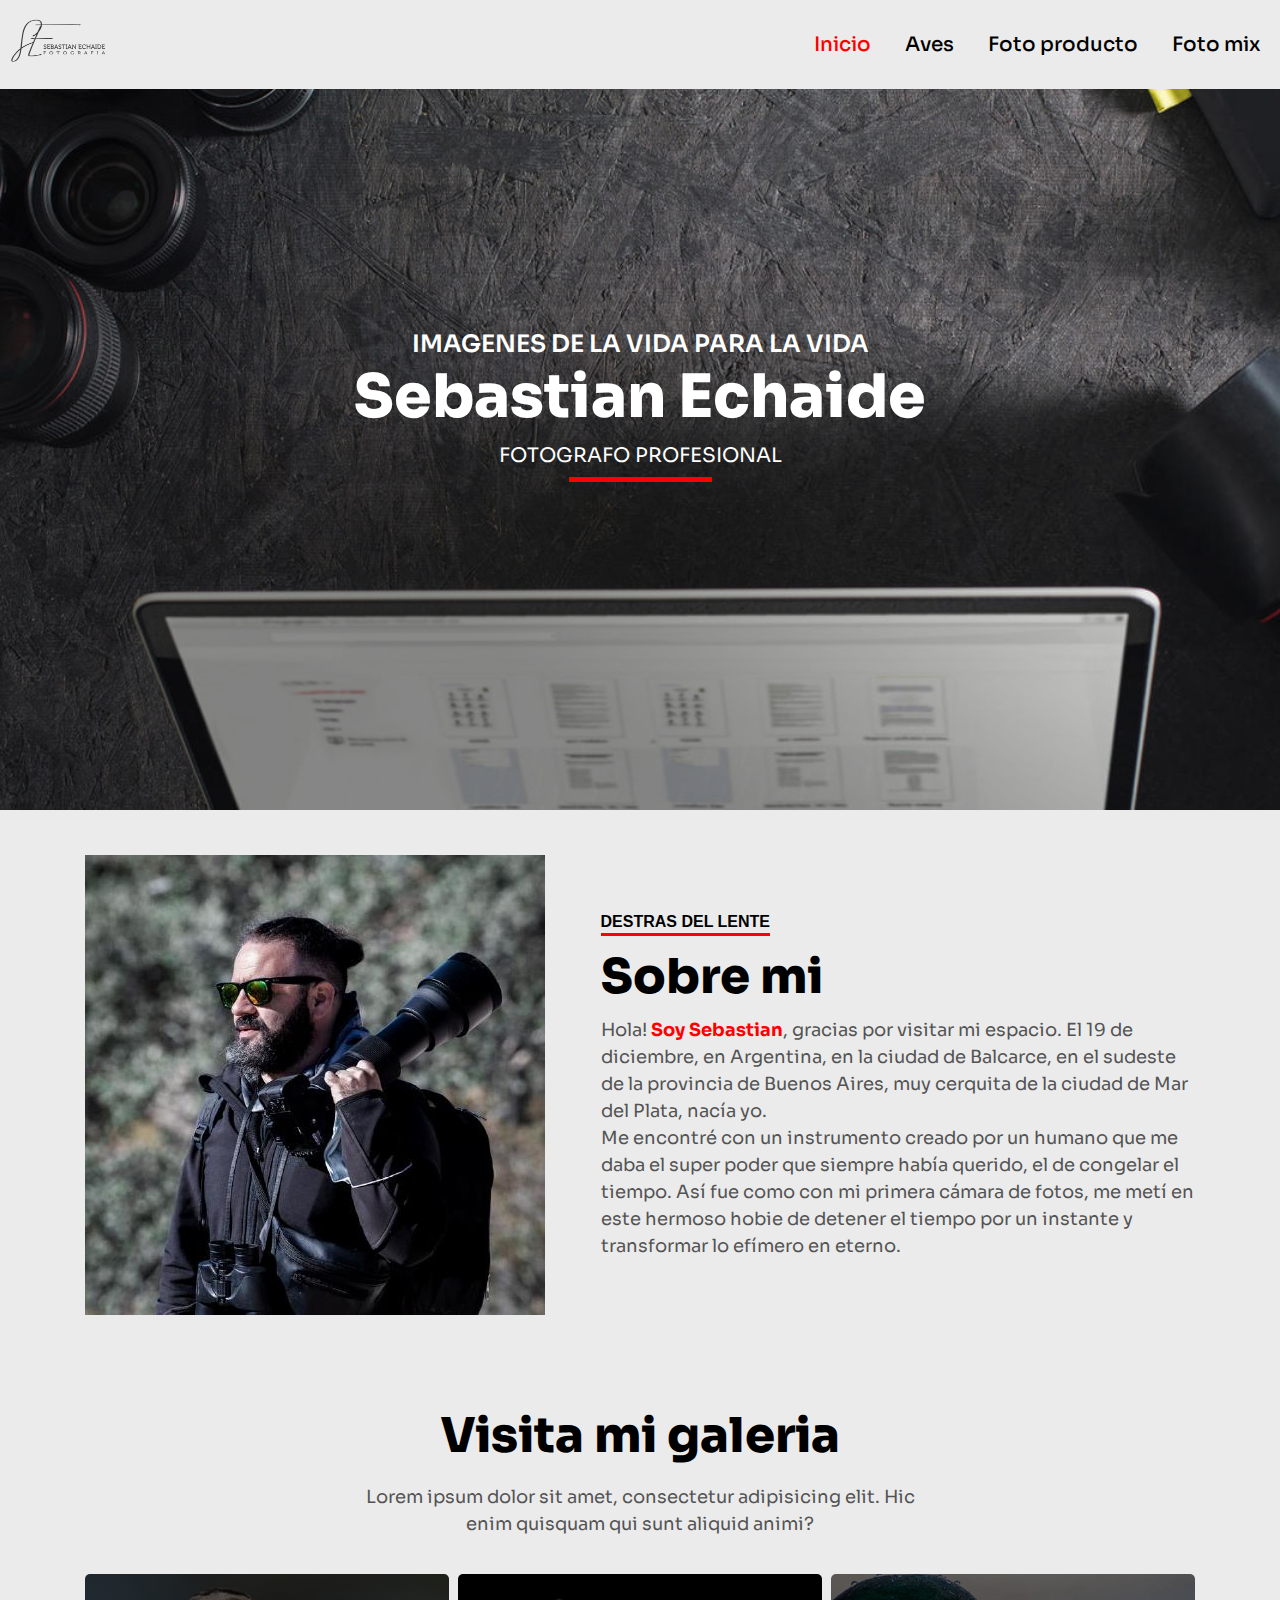
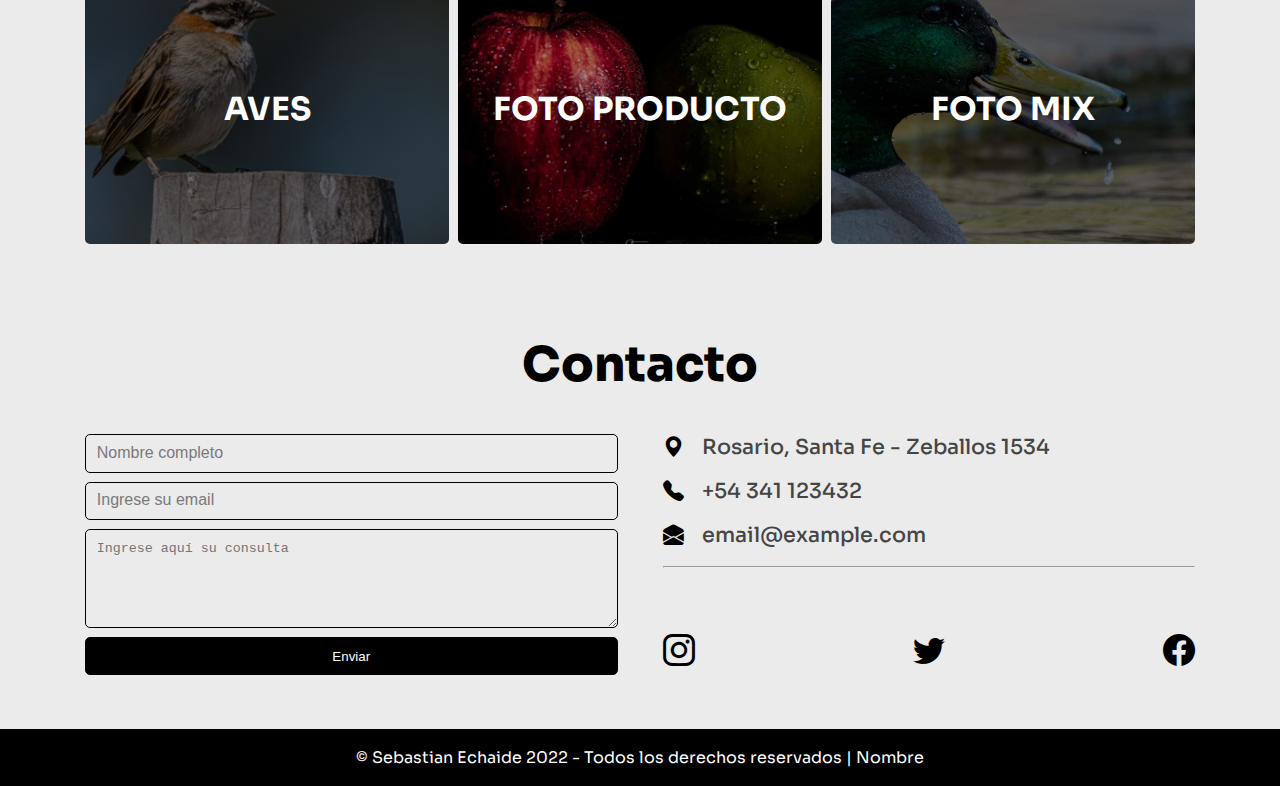
<file: TAREAS/Tarea 4/Proyecto Final/index.html>
<!DOCTYPE html>
<html lang="en">
<head>
    <meta charset="UTF-8">
    <meta http-equiv="X-UA-Compatible" content="IE=edge">
    <meta name="viewport" content="width=device-width, initial-scale=1.0">
    <title>Sebastian Echaide - Fotografia</title>

    <!-- Stilo de pagina -->
    <link rel="stylesheet" href="style.css">

    <!-- Icono de pagina -->
    <link rel="icon" type="image/x-icon" href="assets/img/logobeta.ico">

    <!--Paquete de iconos-->
    <link rel="stylesheet" href="https://cdn.jsdelivr.net/npm/bootstrap-icons@1.9.1/font/bootstrap-icons.css">

</head>
<body>
    
    <header>

    <!--Navbar-->
    <div class="nav">
        <input type="checkbox" id="nav-check">
        <div class="nav-header">
          <div class="nav-title">
            <img src="assets/img/logo.png" alt="Logo" width="100">
          </div>
        </div>
        <div class="nav-btn">
          <label for="nav-check">
            <span></span>
            <span></span>
            <span></span>
          </label>
        </div>
        
        <div class="nav-links">
          <a href="#" id="active">Inicio</a>
          <a href="aves.html">Aves</a>
          <a href="foto-producto.html" >Foto producto</a>
          <a href="foto-mix.html" >Foto mix</a>
        </div>
    </div>

    <!--Banner-->
    <div class="banner-container">

        <div class="text-container">

            <h5>imagenes de la vida para la vida</h5>

            <h1>Sebastian Echaide</h1>

            <h3>Fotografo profesional</h3>

            <div class="linea"></div>

        </div>

       

    </div>

    </header>
    
    <main>
      
      <!-- Sobre mi -->
      <section class="container-about-me container">

        <div class="about-me-img">
          <img src="assets/img/avatar.jpg" alt="">
        </div>

        <div class="about-me-text">

          <h4 id="title4">destras del lente</h4>

       
          <h2>Sobre mi</h2>

          <p>Hola! <span id="resaltar">Soy Sebastian</span>, gracias por visitar mi espacio.
            El 19 de diciembre, en Argentina, en la ciudad de Balcarce, en el sudeste de la provincia de Buenos Aires, muy cerquita de la ciudad de Mar del Plata, nacía yo.
            <br>
            Me encontré con un instrumento creado por un humano que me daba el super poder que siempre había querido, el de congelar el tiempo. Así fue como con mi primera cámara de fotos, me metí en este hermoso hobie de detener el tiempo por un instante y transformar lo efímero en eterno.</p>


        </div>

      </section>

      <!-- Galeria -->
      <section class="container-galery container">
        
        <h2>Visita mi galeria</h2>

        <p>Lorem ipsum dolor sit amet, consectetur adipisicing elit. Hic enim quisquam qui sunt aliquid animi?</p>
      
        <div class="container-galery-img">

        <a href="aves.html">

          <div class="container-galery-box1">

            <h3>AVES</h3>

          </div>

        </a>

        <a href="foto-producto.html">

          <div class="container-galery-box2">

            <h3>FOTO PRODUCTO</h3>

          </div>

        </a>

        <a href="foto-mix.html">
          
          <div class="container-galery-box3">

            <h3>FOTO MIX</h3>

          </div>

        </a>

        </div>

      </section>

      <!--Contacto-->
      <section class="container-contact container">

        <h2>Contacto</h2>
      <br>
      <div class="container-main-form">
       
        <div class="container-form">

          <form class="form1">

            <input type="text" name="" id="" placeholder="Nombre completo" required>
            
            <input type="email" name="" id="" placeholder="Ingrese su email" required>
            
            <textarea name="" id="" cols="30" rows="5" placeholder="Ingrese aquí su consulta"></textarea >
            
            <input type="button" value="Enviar" id="btn">

          </form>

        </div>


        <div class="container-form-text">
          
        <div class="info-container">

          <div class="icon-container"></div>

          <!--Icono-->
          <i class="bi bi-geo-alt-fill"></i>

          <div class="info-p-container">

            <p>Rosario, Santa Fe - Zeballos 1534</p>

          
          </div>

        </div>

        <div class="info-container">

          <i class="bi bi-telephone-fill"></i>

          <p>+54 341 123432</p>

        </div>

        <div class="info-container">

          <i class="bi bi-envelope-open-fill"></i>
          <p>email@example.com</p>

        </div>
<hr>

        <div class="container-social-icon">

          <i class="bi bi-instagram"></i>
          <i class="bi bi-twitter"></i>
          <i class="bi bi-facebook"></i>

        </div>


        </div>


      </div>
      

      </section>

    </main>

    <footer class="container-footer">

      <p>&copy; Sebastian Echaide 2022 - Todos los derechos reservados | Nombre</p>

    </footer>


</body>
</html>
</file>
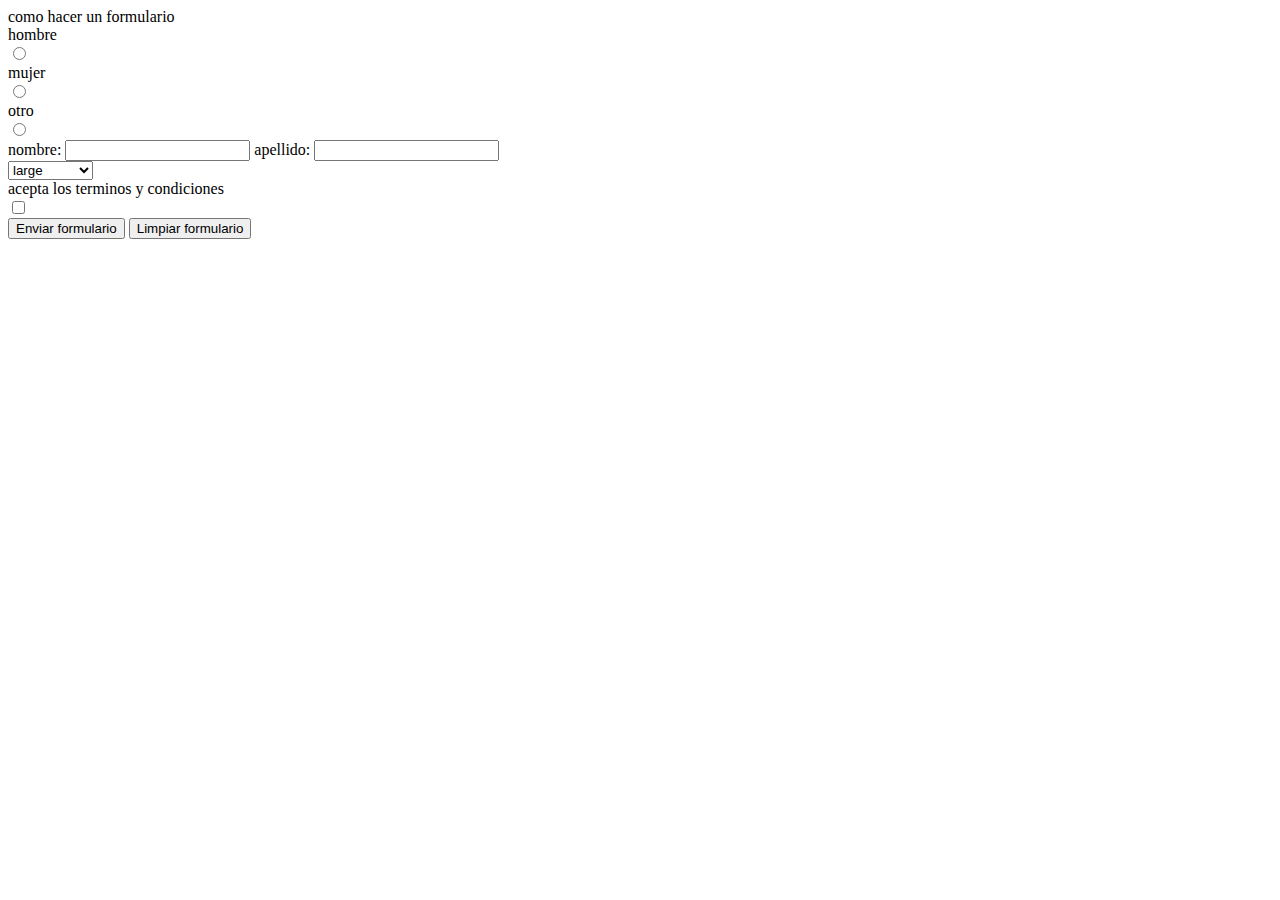
<file: TAREAS/clase/formulario.html>
<!DOCTYPE html>
<html lang="en">
<head>
    <meta charset="UTF-8">
    <meta http-equiv="X-UA-Compatible" content="IE=edge">
    <meta name="viewport" content="width=device-width, initial-scale=1.0">
    <title>Probando formularios</title>
</head>
<body>
    
</body>
</html>






como hacer un formulario

<form>
<div>hombre</div>
<input type="radio" name="genero" value="hombre" />

<div>mujer</div>
<input type="radio" name="genero" value="mujer" />

<div>otro</div>
<input type="radio" name="genero" value="otro" />

<div>
    <label for="nombre_apellido">nombre:</label>
    <input type="text" name="nombre_apellido"/>
    <label for="nombre_apellido">apellido:</label>
    <input type="text" name="nombre_apellido" />
</div>

<div>
    <select name="talles">
        <option value="L">large</option>
        <option value="M">medium</option>
        <option value="xl">extra large</option>
    </select>
</div>

<div> acepta los terminos y condiciones</div>
<input type="checkbox" name="ACEPTA" value="1" />


    <div>
    <input type="submit"value="Enviar formulario"/>
    <input type="reset"value="Limpiar formulario"/>
</div>
</form>
</file>
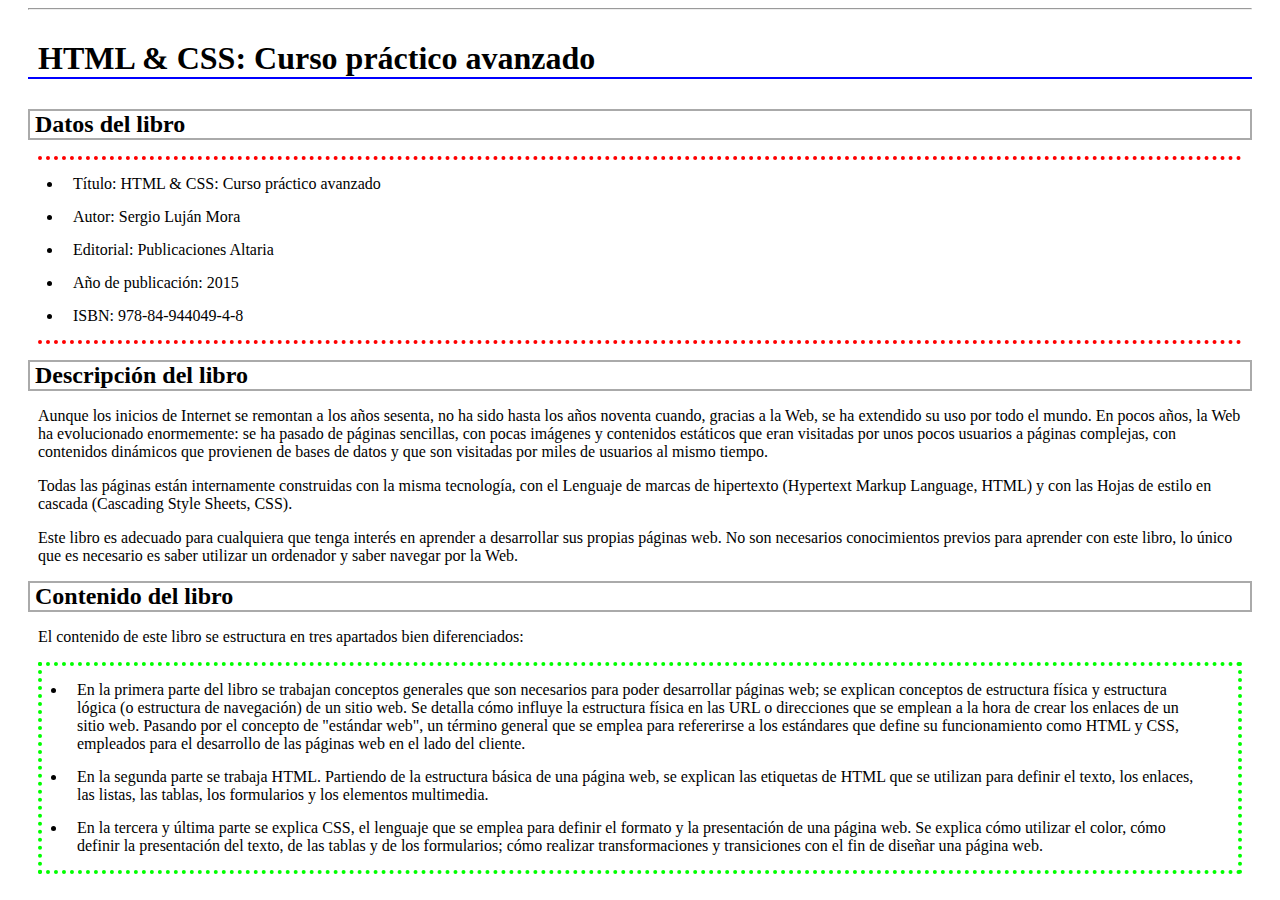
<file: TAREAS/TAREA 3/Tarea 3.html>
<!DOCTYPE html>
<html>

<head>

    <meta charset="utf-8" />
    <title>HTML &amp; CSS: Curso práctico avanzado</title>
    <link rel="stylesheet" href="./Tarea 3.css">

</head>

<body>
    <hr>
    <h1>HTML &amp; CSS: Curso práctico avanzado</h1>

    <h2>Datos del libro</h2>
<div class="infoLibro">
    <ul class="informacion">
        <li>Título: HTML &amp; CSS: Curso práctico avanzado</li>
        <li>Autor: Sergio Luján Mora</li>
        <li>Editorial: Publicaciones Altaria</li>
        <li>Año de publicación: 2015</li>
        <li>ISBN: 978-84-944049-4-8</li>
    </ul>
</div>

    <h2>Descripción del libro</h2>

    <p>
        Aunque los inicios de Internet se remontan a los años sesenta, no ha sido hasta los años noventa cuando, gracias
        a la Web, se ha extendido su uso por todo el mundo. En pocos años, la Web ha evolucionado enormemente: se ha
        pasado de páginas sencillas, con pocas imágenes y contenidos estáticos que eran visitadas por unos pocos
        usuarios a páginas complejas, con contenidos dinámicos que provienen de bases de datos y que son visitadas por
        miles de usuarios al mismo tiempo.
    </p>

    <p>
        Todas las páginas están internamente construidas con la misma tecnología, con el Lenguaje de marcas de
        hipertexto (Hypertext Markup Language, HTML) y con las Hojas de estilo en cascada (Cascading Style Sheets, CSS).
    </p>

    <p>
        Este libro es adecuado para cualquiera que tenga interés en aprender a desarrollar sus propias páginas web. No
        son necesarios conocimientos previos para aprender con este libro, lo único que es necesario es saber utilizar
        un ordenador y saber navegar por la Web.
    </p>


    <h2>Contenido del libro</h2>

    <p>
        El contenido de este libro se estructura en tres apartados bien diferenciados:
    </p>
<div class="datosLista">
    <ul class="listas">
        <li>En la primera parte del libro se trabajan conceptos generales que son necesarios para poder desarrollar
            páginas web; se explican conceptos de estructura física y estructura lógica (o estructura de navegación) de
            un sitio web. Se detalla cómo influye la estructura física en las URL o direcciones que se emplean a la hora
            de crear los enlaces de un sitio web. Pasando por el concepto de "estándar web", un término general que se
            emplea para refererirse a los estándares que define su funcionamiento como HTML y CSS, empleados para el
            desarrollo de las páginas web en el lado del cliente.</li>

        <li>En la segunda parte se trabaja HTML. Partiendo de la estructura básica de una página web, se explican las
            etiquetas de HTML que se utilizan para definir el texto, los enlaces, las listas, las tablas, los
            formularios y los elementos multimedia.</li>

        <li>En la tercera y última parte se explica CSS, el lenguaje que se emplea para definir el formato y la
            presentación de una página web. Se explica cómo utilizar el color, cómo definir la presentación del texto,
            de las tablas y de los formularios; cómo realizar transformaciones y transiciones con el fin de diseñar una
            página web.</li>
    </ul>
    </div>
</body>

</html>
</file>
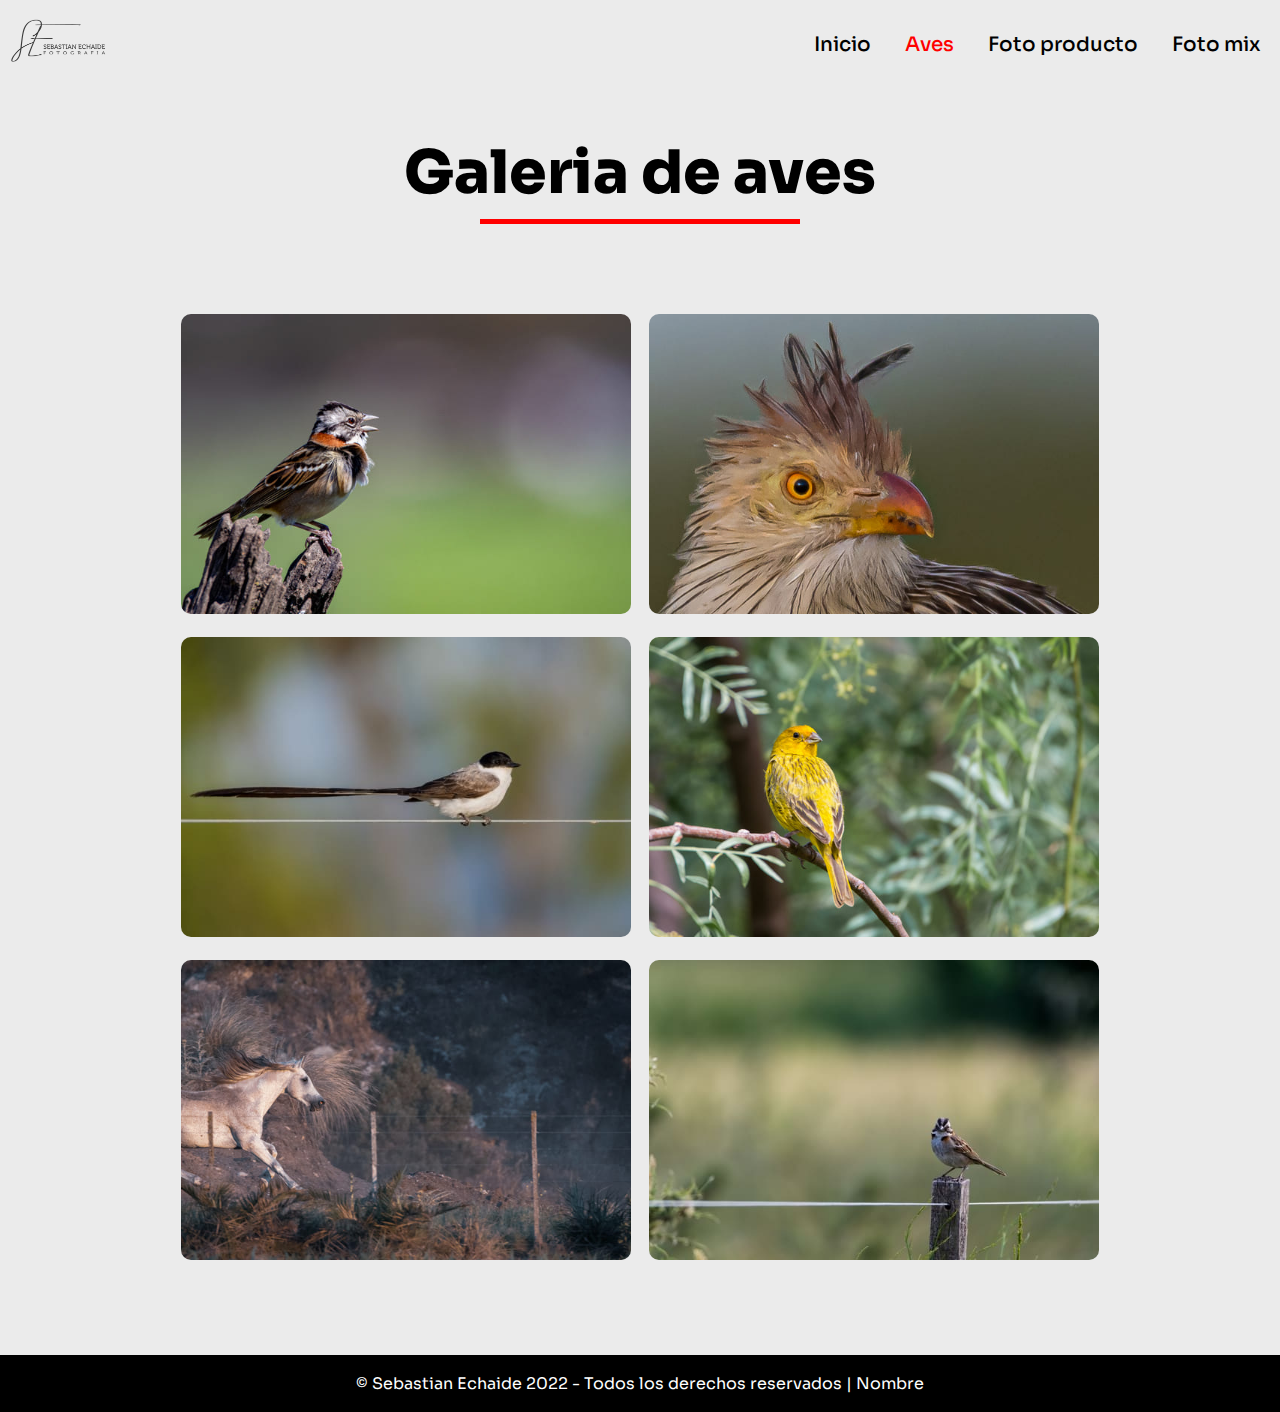
<file: TAREAS/Tarea 4/Proyecto Final/aves.html>
<!DOCTYPE html>
<html lang="en">
<head>
    <meta charset="UTF-8">
    <meta http-equiv="X-UA-Compatible" content="IE=edge">
    <meta name="viewport" content="width=device-width, initial-scale=1.0">
    <title>Sebastian Echaide - Fotografia</title>

    <!-- Stilo de pagina -->
    <link rel="stylesheet" href="style.css">

    <!-- Icono de pagina -->
    <link rel="icon" type="image/x-icon" href="assets/img/logobeta.ico">

    <!--Paquete de iconos-->
    <link rel="stylesheet" href="https://cdn.jsdelivr.net/npm/bootstrap-icons@1.9.1/font/bootstrap-icons.css">

</head>
<body>
    
    <header>

    <!--Navbar-->
    <div class="nav">
        <input type="checkbox" id="nav-check">
        <div class="nav-header">
          <div class="nav-title">
            <img src="assets/img/logo.png" alt="Logo" width="100">
          </div>
        </div>
        <div class="nav-btn">
          <label for="nav-check">
            <span></span>
            <span></span>
            <span></span>
          </label>
        </div>
        
        <div class="nav-links">
          <a href="index.html">Inicio</a>
          <a href="#" id="active">Aves</a>
          <a href="foto-producto.html" >Foto producto</a>
          <a href="foto-mix.html" >Foto mix</a>
        </div>
    </div>

    </header>

    <main class="main-galery">

        <div class="text-container galey-text">

            <h1>Galeria de aves</h1>

            <div class="linea"></div>

        </div>
        

        <section class="container-galery-main">

            <div class="box-img1">
                <img src="assets/img/aves/pic1.jpg" alt="" width="100%">
            </div>

            <div class="box-img1">
                <img src="assets/img/aves/pic2.jpg" alt="" width="100%">
            </div>

            <div class="box-img1">
                <img src="assets/img/aves/pic3.jpg" alt="" width="100%">
            </div>

            <div class="box-img1">
                <img src="assets/img/aves/pic4.jpg" alt="" width="100%">
            </div>

            <div class="box-img1">
                <img src="assets/img/aves/pic5.jpg" alt="" width="100%">
            </div>

            <div class="box-img1">
                <img src="assets/img/aves/pic6.jpg" alt="" width="100%">
            </div>

        </section>

    </main>








    
    <footer class="container-footer">

        <p>&copy; Sebastian Echaide 2022 - Todos los derechos reservados | Nombre</p>
  
      </footer>
  
  
  </body>
  </html>
</file>
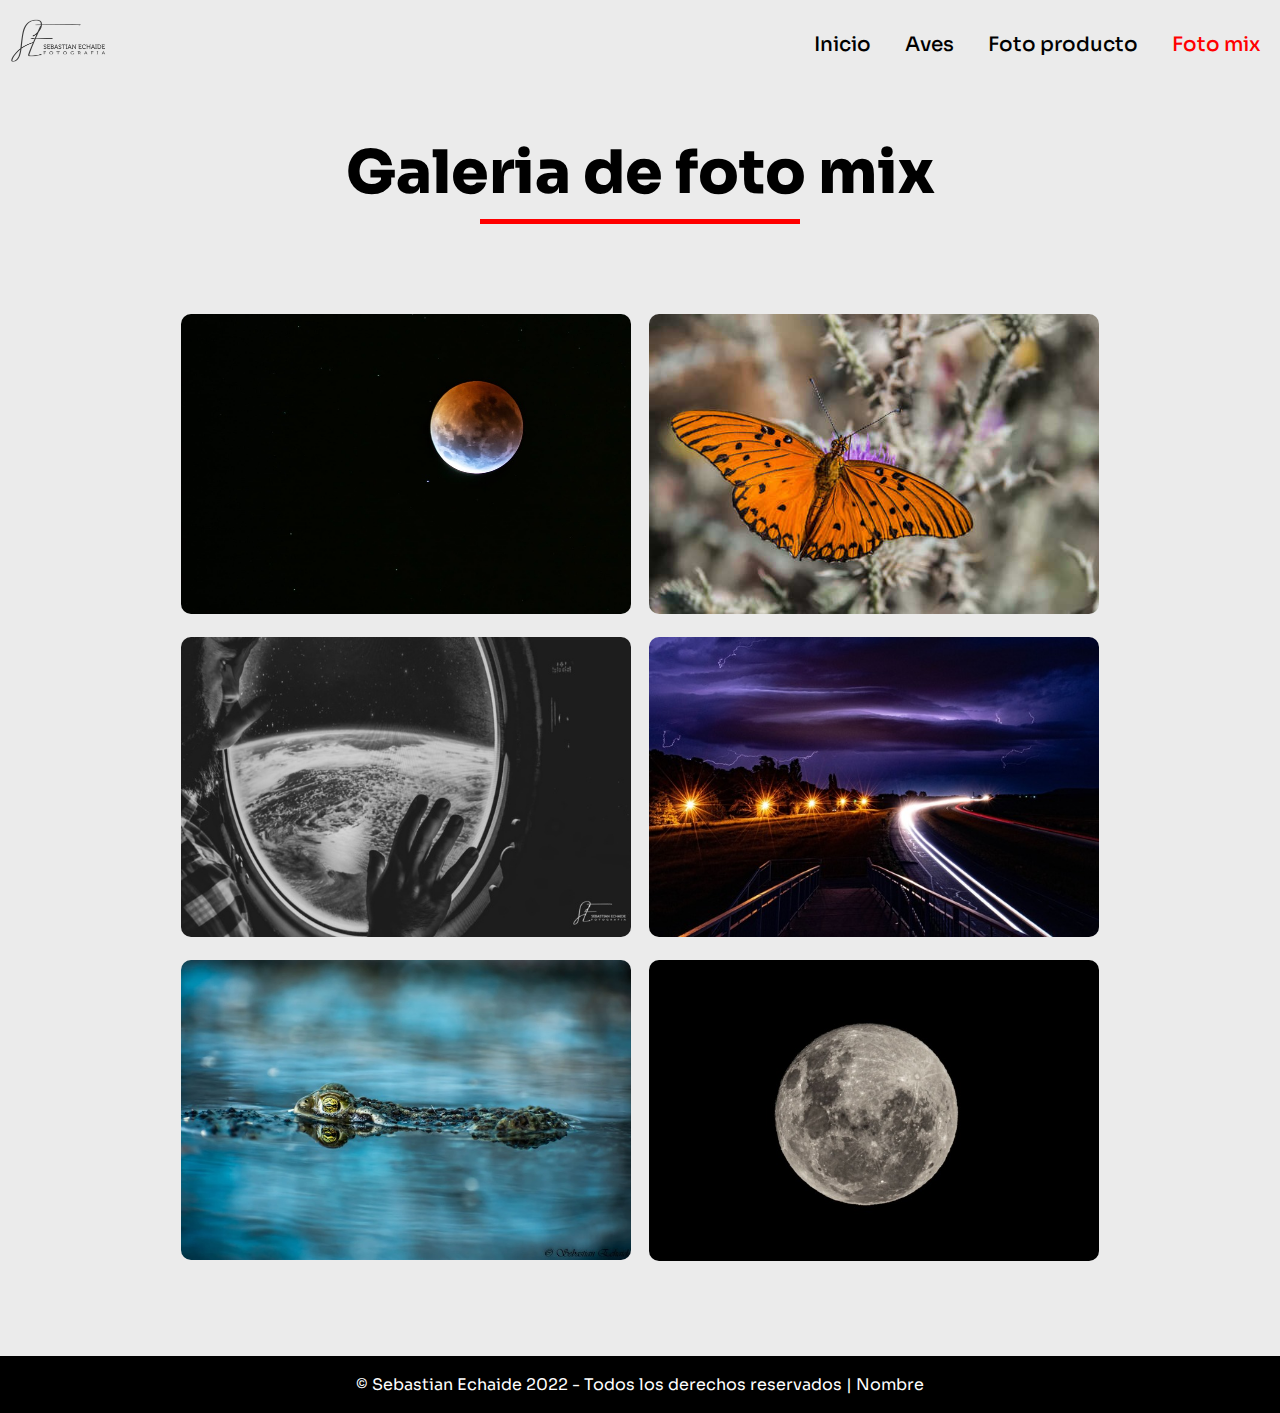
<file: TAREAS/Tarea 4/Proyecto Final/foto-mix.html>
<!DOCTYPE html>
<html lang="en">
<head>
    <meta charset="UTF-8">
    <meta http-equiv="X-UA-Compatible" content="IE=edge">
    <meta name="viewport" content="width=device-width, initial-scale=1.0">
    <title>Sebastian Echaide - Fotografia</title>

    <!-- Stilo de pagina -->
    <link rel="stylesheet" href="style.css">

    <!-- Icono de pagina -->
    <link rel="icon" type="image/x-icon" href="assets/img/logobeta.ico">

    <!--Paquete de iconos-->
    <link rel="stylesheet" href="https://cdn.jsdelivr.net/npm/bootstrap-icons@1.9.1/font/bootstrap-icons.css">

</head>
<body>
    
    <header>

    <!--Navbar-->
    <div class="nav">
        <input type="checkbox" id="nav-check">
        <div class="nav-header">
          <div class="nav-title">
            <img src="assets/img/logo.png" alt="Logo" width="100">
          </div>
        </div>
        <div class="nav-btn">
          <label for="nav-check">
            <span></span>
            <span></span>
            <span></span>
          </label>
        </div>
        
        <div class="nav-links">
          <a href="index.html">Inicio</a>
          <a href="aves.html" >Aves</a>
          <a href="foto-producto.html">Foto producto</a>
          <a href="#" id="active">Foto mix</a>
        </div>
    </div>

    </header>

    <main class="main-galery">

        <div class="text-container galey-text">

            <h1>Galeria de foto mix</h1>

            <div class="linea"></div>

        </div>
        

        <section class="container-galery-main">

            <div class="box-img1">
                <img src="assets/img/foto-mix/mix1.jpg" alt="" width="100%">
            </div>

            <div class="box-img1">
                <img src="assets/img/foto-mix/mix7.jpg" alt="" width="100%">
            </div>

            <div class="box-img1">
                <img src="assets/img/foto-mix/mix3.jpg" alt="" width="100%">
            </div>

            <div class="box-img1">
                <img src="assets/img/foto-mix/mix4.jpg" alt="" width="100%">
            </div>

            <div class="box-img1">
                <img src="assets/img/foto-mix/mix5.jpg" alt="" width="100%">
            </div>

            <div class="box-img1">
                <img src="assets/img/foto-mix/mix6.jpg" alt="" width="100%">
            </div>

        </section>

    </main>








    
    <footer class="container-footer">

        <p>&copy; Sebastian Echaide 2022 - Todos los derechos reservados | Nombre</p>
  
      </footer>
  
  
  </body>
  </html>
</file>
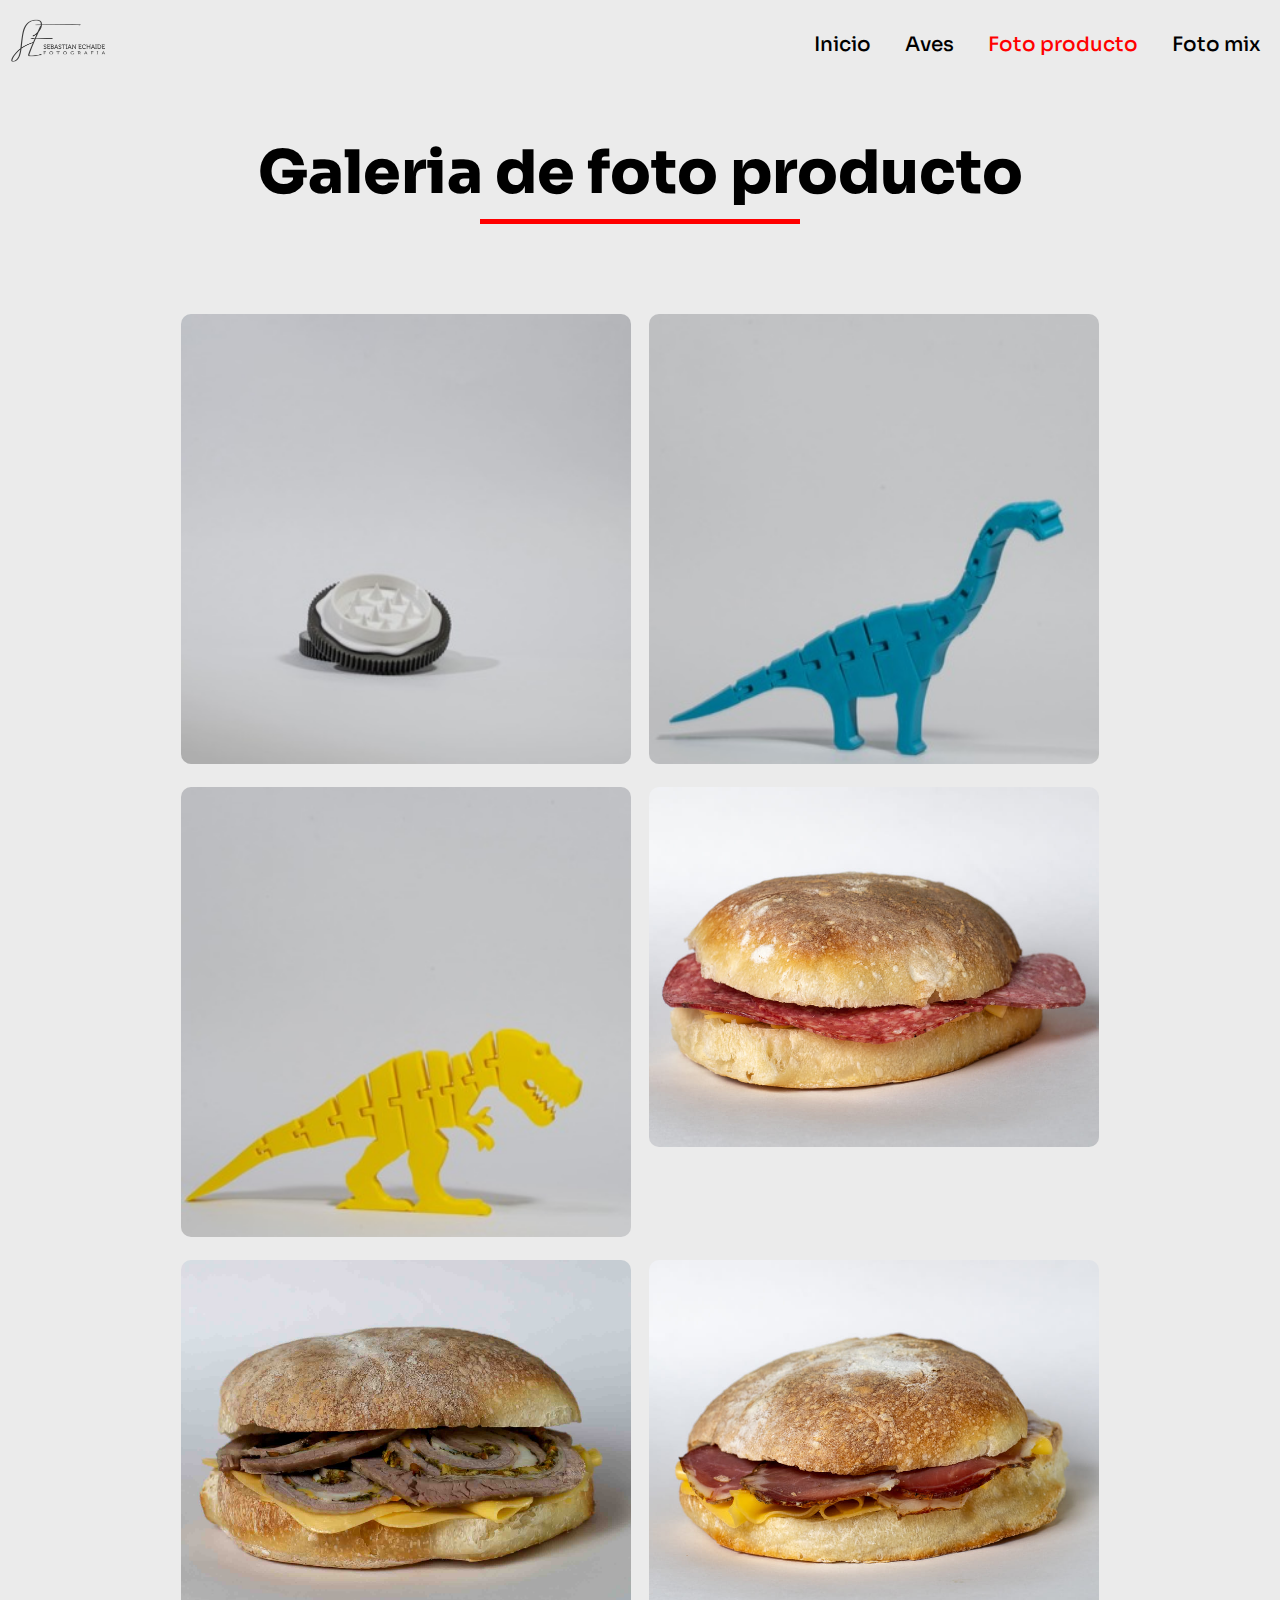
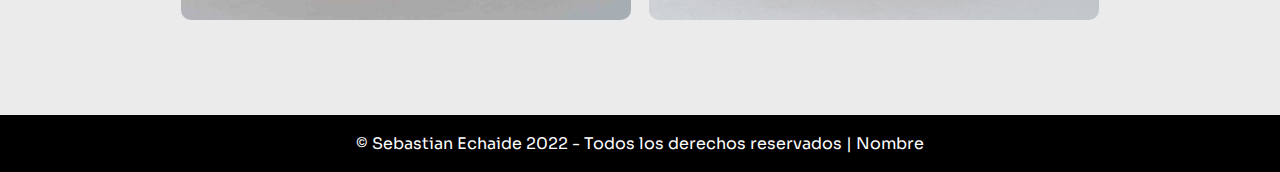
<file: TAREAS/Tarea 4/Proyecto Final/foto-producto.html>
<!DOCTYPE html>
<html lang="en">
<head>
    <meta charset="UTF-8">
    <meta http-equiv="X-UA-Compatible" content="IE=edge">
    <meta name="viewport" content="width=device-width, initial-scale=1.0">
    <title>Sebastian Echaide - Fotografia</title>

    <!-- Stilo de pagina -->
    <link rel="stylesheet" href="style.css">

    <!-- Icono de pagina -->
    <link rel="icon" type="image/x-icon" href="assets/img/logobeta.ico">

    <!--Paquete de iconos-->
    <link rel="stylesheet" href="https://cdn.jsdelivr.net/npm/bootstrap-icons@1.9.1/font/bootstrap-icons.css">

</head>
<body>
    
    <header>

    <!--Navbar-->
    <div class="nav">
        <input type="checkbox" id="nav-check">
        <div class="nav-header">
          <div class="nav-title">
            <img src="assets/img/logo.png" alt="Logo" width="100">
          </div>
        </div>
        <div class="nav-btn">
          <label for="nav-check">
            <span></span>
            <span></span>
            <span></span>
          </label>
        </div>
        
        <div class="nav-links">
          <a href="index.html">Inicio</a>
          <a href="aves.html" >Aves</a>
          <a href="#" id="active">Foto producto</a>
          <a href="foto-mix.html" >Foto mix</a>
        </div>
    </div>

    </header>

    <main class="main-galery">

        <div class="text-container galey-text">

            <h1>Galeria de foto producto</h1>

            <div class="linea"></div>

        </div>
        

        <section class="container-galery-main">

            <div class="box-img1">
                <img src="assets/img/foto-producto/producto1.jpg" alt="" width="100%">
            </div>

            <div class="box-img1">
                <img src="assets/img/foto-producto/producto2.jpg" alt="" width="100%">
            </div>

            <div class="box-img1">
                <img src="assets/img/foto-producto/producto3.jpg" alt="" width="100%">
            </div>

            <div class="box-img1">
                <img src="assets/img/foto-producto/producto4.jpg" alt="" width="100%">
            </div>

            <div class="box-img1">
                <img src="assets/img/foto-producto/producto6.jpg" alt="" width="100%">
            </div>

            <div class="box-img1">
                <img src="assets/img/foto-producto/producto8.jpg" alt="" width="100%">
            </div>

        </section>

    </main>








    
    <footer class="container-footer">

        <p>&copy; Sebastian Echaide 2022 - Todos los derechos reservados | Nombre</p>
  
      </footer>
  
  
  </body>
  </html>
</file>
<file: TAREAS/TAREA 3/Tarea 3.css>
* {
    padding: 0px 10px;
}

h1 {
    border-bottom: 2px solid #00f;
    padding-left: 10px;
    margin: 30px 0px;
}
h2 {
    border: 2px solid #AAA;
    padding-left: 5px;
    margin: 15px 0px;
}

li{
    margin: 15px;
}

.listas{
    border: 4px dotted #0F0;
    
}
.informacion{
    border-top: 4px dotted #f00;
    border-bottom: 4px dotted #f00;
}
</file>
<file: TAREAS/Tarea 4/Proyecto Final/style.css>
@import url('https://fonts.googleapis.com/css2?family=Sora:wght@100;200;300;400;500;600;700;800&display=swap');
@import url("https://cdn.jsdelivr.net/npm/bootstrap-icons@1.9.1/font/bootstrap-icons.css");

* {
    margin: 0;
    padding: 0;
    box-sizing: border-box;
}
  
  body {
    margin: 0px;
    font-family: 'Sora', sans-serif;
    background-color: #ebebeb;
  }
  
  .nav{
    display: flex;
    align-items: center;
    width: 100%;
    background-color: #ebebeb;
    position: fixed;
  }
  
  .nav > .nav-header {
    display: inline;
  }
  
  .nav > .nav-header > .nav-title {
    display: inline-block;
    font-size: 22px;
    color: #fff;
    padding: 10px 10px 10px 10px;
  }
  
  .nav > .nav-btn {
    display: none;
  }
  
  /*caja*/
  .nav > .nav-links {
    display: inline;
    float: right;
    font-size: 18px;
    margin-left: auto;
  }
  
  /*letra*/
  .nav > .nav-links > a {
    display: inline-block;
    padding: 13px 20px 13px 10px;
    text-decoration: none;
    color: #000000;
    font-size: 20px;
    font-weight: 500;
    transition: 0.2s;
  }
  
  .nav > .nav-links > a:hover {
    transition: 0.3s;
    color: red;
  }
  
  .nav > #nav-check {
    display: none;
  }
  
  @media (max-width:600px) {
    .nav > .nav-btn {
      display: inline-block;
      position: absolute;
      right: 0px;
      top: 0px;
    }
    .nav > .nav-btn > label {
      display: inline-block;
      width: 50px;
      margin-top: 2vh;
      height: 50px;
      padding: 13px;
    }
    .nav > .nav-btn > label:hover,.nav  #nav-check:checked ~ .nav-btn > label {
      background-color: rgba(0, 0, 0, 0.3);
    }
    .nav > .nav-btn > label > span {
      display: block;
      width: 25px;
      height: 10px;
      border-top: 2px solid rgb(0, 0, 0);
    }
    .nav > .nav-links {
      position: absolute;
      display: block;
      width: 100%;
      background-color: rgba(0, 0, 0, 0.944);
      height: 0px;
      transition: all 0.3s ease-in;
      overflow-y: hidden;
      top: 90px;
      left: 0px;
    }
    .nav > .nav-links > a {
      display: block;
      width: 100%;
      color: white;
    }
    .nav > #nav-check:not(:checked) ~ .nav-links {
      height: 0px;
    }
    .nav > #nav-check:checked ~ .nav-links {
      height: calc(100vh - 50px);
      overflow-y: auto;
    }
  }

/*Banner*/

.banner-container{
    display: flex;
    background-image: url("assets/img/banner.jpg");
    background-repeat: no-repeat;
    background-size: cover;
    background-position: center;
    height: 90vh;
}

.text-container{
  margin: auto;
}

.text-container h5{
    color: white;
    text-align: center;
    font-size: 24px;
    text-transform: uppercase;
    font-weight: 600;
}

  .text-container h1{
  color: white;
  text-align: center;
  font-size: 60px;
  font-weight: 900;

}

.text-container h3{
  margin-top: 1vh;
  color: white;
  text-align: center;
  font-size: 20px;
  font-weight: 400;
  text-transform: uppercase;
}


.linea{
  height: 5px;
  width: 25%;
  background-color: red;
  display: flex;
  margin: auto;
  margin-top: 1vh;
}

#active{
  color: red;
}


/*Sobre nosotros*/
.container-about-me{
  margin-top: 5vh;
  margin-bottom: 5vh;
  display: flex;
  align-items: center;
  justify-content: center;
  gap: 5%;
}

.about-me-img{
  display: flex;
  margin: auto;
}

@media (max-width: 990px){

  .container-about-me{
    flex-wrap: wrap;
  }

  .about-me-img{
    display: flex;
    margin: auto;
    margin-bottom: 5vh;
  }

  .about-me-img img{
    width: 320px;
  }

}

.about-me-text p{
  line-height: 3vh;
  font-size: 18px;
  color: rgb(83, 83, 83);
}

.about-me-text h2{
  margin: 10px 0px 10px 0px;
  font-size: 3rem;
  font-weight: 900;
}

#title4 {
  margin-top: 0.1rem;
  border-bottom: 3px solid red;
  display: inline-block;
  padding-bottom: 2px;
  font-family: sans-serif;
}

.about-me-text h4{
  font-size: 1rem;
  text-transform: uppercase;
}

#resaltar{
  color: red;
  font-weight: bold;
}

.container {
  width: 100%;
  padding-right: 15px;
  padding-left: 15px;
  margin-right: auto;
  margin-left: auto;
} 


@media (min-width: 576px) {
  .container {
      width: 540px;
  }
}
@media (min-width: 768px) {
  .container {
      width: 720px;
  }
}
@media (min-width: 992px) {
  .container {
      width: 960px;
  }
}
@media (min-width: 1200px) {
  .container {
      width: 1140px;
  }
}


/*Galeria*/

.container-galery{
  margin-bottom: 10vh;
}

.container-galery h2{
  text-align: center;
  font-size: 3rem;
  margin-bottom: 2vh;
  margin-top: 10vh;
  font-weight: 900;
}

.container-galery p {
  text-align: center;
  display: flex;
  margin: auto;
  width: 50%;
  margin-bottom: 4vh;
  line-height: 3vh;
  font-size: 18px;
  color: rgb(83, 83, 83);
}


.container-galery-img{
  display: grid;
  grid-template-columns: repeat(3,1fr);
  grid-gap: 1vh;
}

.container-galery-box1{
  background-image: linear-gradient(to bottom, #00000098 0%, #0000008e 93%),url("assets/img/carpintero.jpg");
  background-position: center;
  background-size: 190%;
  display: flex;
  align-items: center;
  background-repeat: no-repeat;
  height: 30vh;
  justify-content: center;
  transition: 0.3s;
  border-radius: 5px;
}

.container-galery-box1:hover{
  transition: 0.5s;
  background-position: center;
  background-size: 195%;
}

.container-galery-img h3{
  color: white;
  font-size: 2rem;
}


.container-galery-box2{
  background-image: linear-gradient(to bottom, #00000062 0%, #0000004b 93%),url(./assets/img/producto1.jpg);
  background-position: center;
  background-size: 130%;
  display: flex;
  align-items: center;
  height: 30vh;
  justify-content: center;
  transition: 0.3s;
  border-radius: 5px;
}

.container-galery-box2:hover{
  transition: 0.5s;
  background-size: 135%;
}


.container-galery-box3{
  background-image: linear-gradient(to bottom, #00000098 0%, #0000008e 93%),url(./assets/img/pato.jpg);
  background-position: center;
  background-size: 130%;
  display: flex;
  align-items: center;
  height: 30vh;
  justify-content: center;
  transition: 0.3s;
  border-radius: 5px;
}

.container-galery-box3:hover{
  transition: 0.5s;
  background-size: 135%;
}

.container-galery-img a{
  text-decoration: none;
}

@media (max-width: 992px){

  .container-galery h2{
    text-align: center;
    font-size: 2.4rem;
    margin-bottom: 2vh;
    margin-top: 10vh;
    font-weight: 900;
  }
  
  .container-galery p {
    text-align: center;
    display: flex;
    margin: auto;
    width: 98%;
    margin-bottom: 4vh;
    line-height: 3vh;
    font-size: 18px;
    color: rgb(83, 83, 83);
  }
  
  .container-galery-img{
    display: grid;
    grid-template-columns: repeat(2,1fr);
    grid-template-rows: repeat(2,1fr);
    grid-gap: 1vh;
  }
  
}

@media (max-width: 770px){
  .container-galery-img{
    display: grid;
    grid-template-columns: repeat(1,1fr);
    grid-template-rows: repeat(3,1fr);
    grid-gap: 1vh;
  }
  
}


/*Formulario*/

.container-main-form{
  display: flex;
}

.container-contact h2{
  text-align: center;
  font-size: 3rem;
  font-weight: 900;
  margin-bottom: 2vh;
  margin-top: 10vh;
}

.form1{
  display: flex;
  flex-direction: column;
}

.form1 input,textarea{
  margin-bottom: 1vh;
}

.info-container{
  display: flex;
  margin-bottom: 1vh;
}


.container-contact-icon p{
  display: flex;
  flex-direction: column;
}

.info-container p{
  margin-left: 2vh;
}

.container-social-icon{
  display: flex;
  justify-content: space-between;
}

.container-main-form{
 justify-content: center; 
}


.container-form input,textarea{
  padding: 1.2vh;
  border: none;
  border: 1px solid black;
  border-radius: 5px;
  background-color: transparent;
  outline: none;
}


.container-form-text{
  margin-left: 5vh;
}

.info-container{
  margin-bottom: 2vh;
}

#btn{
  background-color: black;
  color: white;
}

.container-social-icon{
  margin-top: 7vh;
}

.container-form{
  width: 100%;
}

.container-form-text{
  width: 100%;
}

.container-social-icon i{
  color:rgb(0, 0, 0);
  font-size: 2rem;
}

.info-container i{
  color:rgb(0, 0, 0);
  font-size: 1.3rem;
}

.info-container p{
  font-size: 1.3rem;
  color: rgb(70, 69, 69);
  font-weight: 500;
}

input::placeholder {
  font-size: 1rem;
  color: rgb(122, 121, 121);
  font-weight: 500;
}

.container-contact{
  margin-bottom: 5vh;
}

.container-footer{
  padding: 2vh;
  background-color: #000000;
}

.container-footer p{
  text-align: center;
  color: white;
}

@media (max-width: 636px){
  .container-main-form{
    display: flex;
    flex-wrap: wrap;
  }

  .container-form-text{
    margin-top: 5vh;
    margin-left: 0vh;
  }
  
}

/*Galeria*/
.main-galery{
  padding-top: 15vh;
}

.galey-text h1{
  color: black;
}

.container-galery-main{
  margin-top: 10vh;
}

.container-galery-main{
  display: flex;
  flex-wrap: wrap;
  gap: 2vh;
  justify-content: center;
  margin-bottom: 10vh;
}

.container-galery-main img{
  border-radius: 10px;
}

.box-img1{
  width: 50vh;
}

@media (max-width: 636px){
  .galey-text h1{
    font-size: 2rem;
    display: flex;
    width: 70%;
    margin: auto;
  }

  
.container-galery{
  margin-left: 1vh;
  margin-right: 1vh;
}
}
</file>
